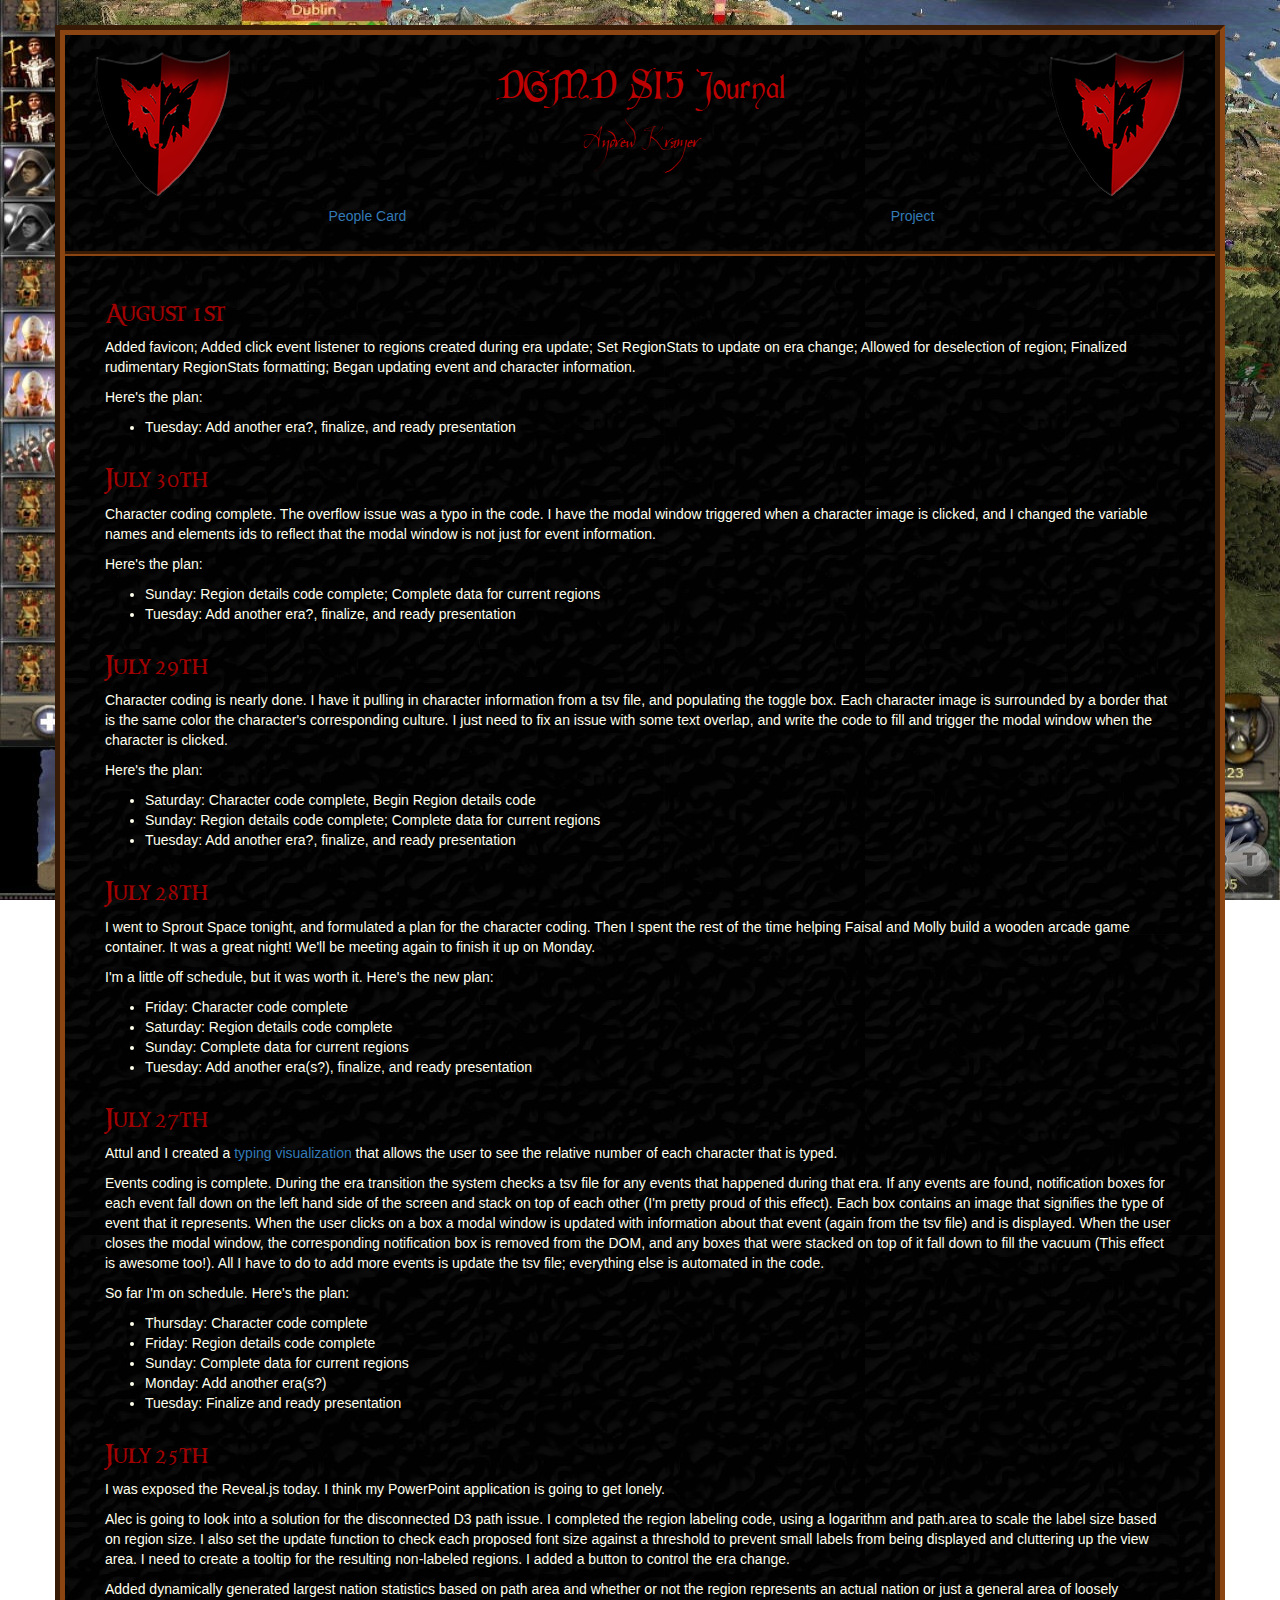
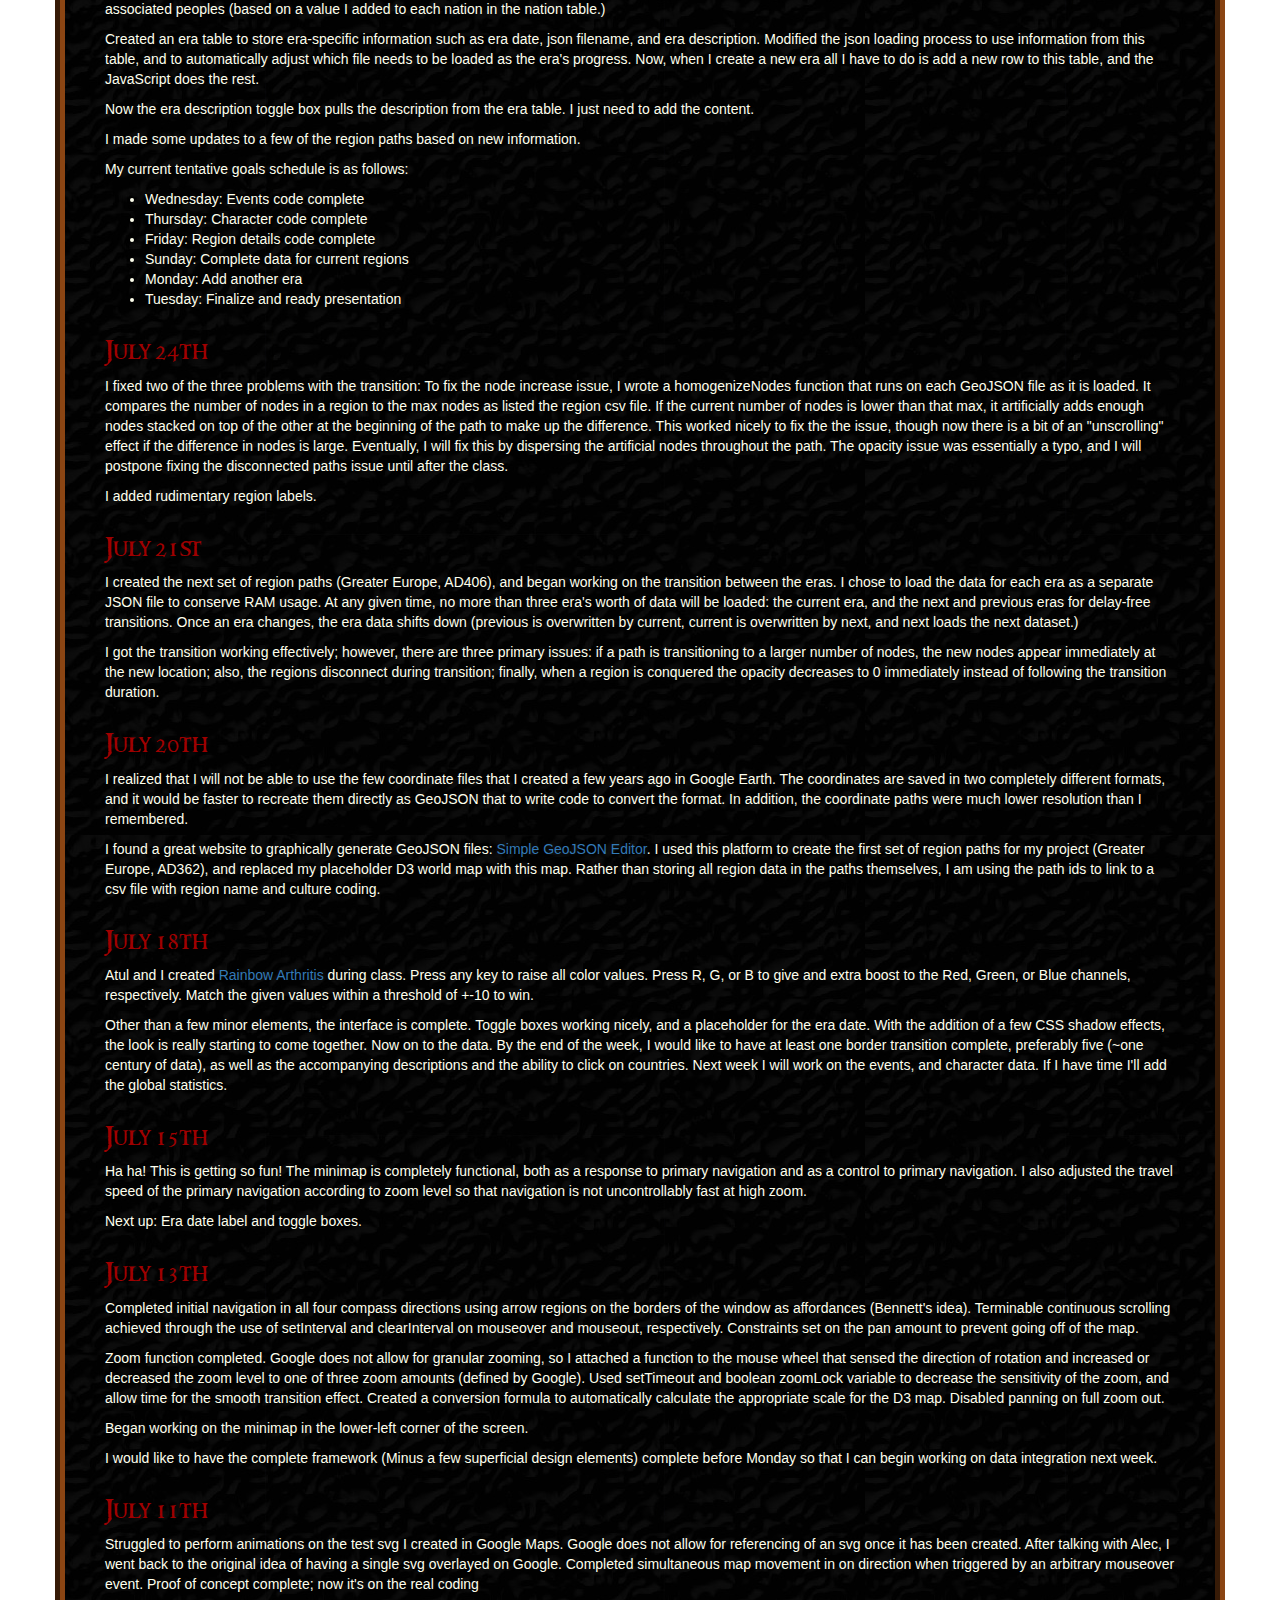
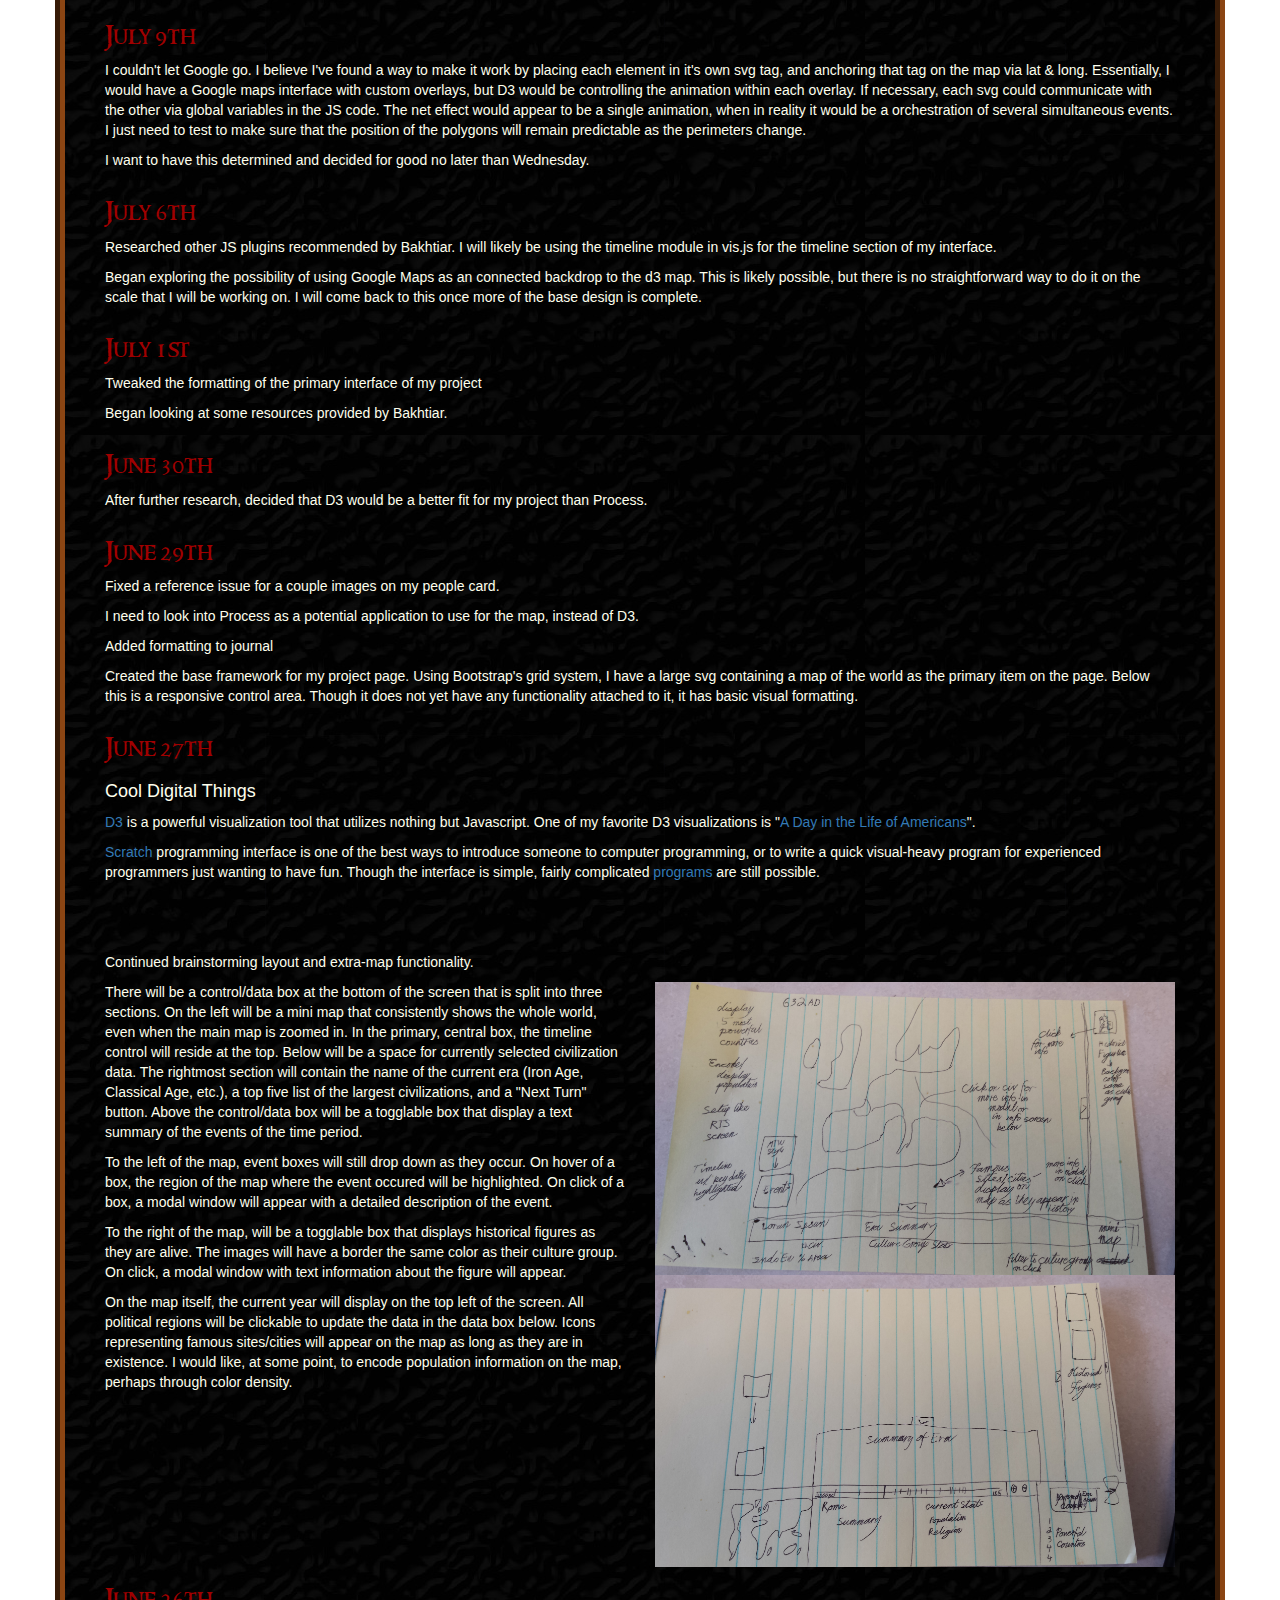
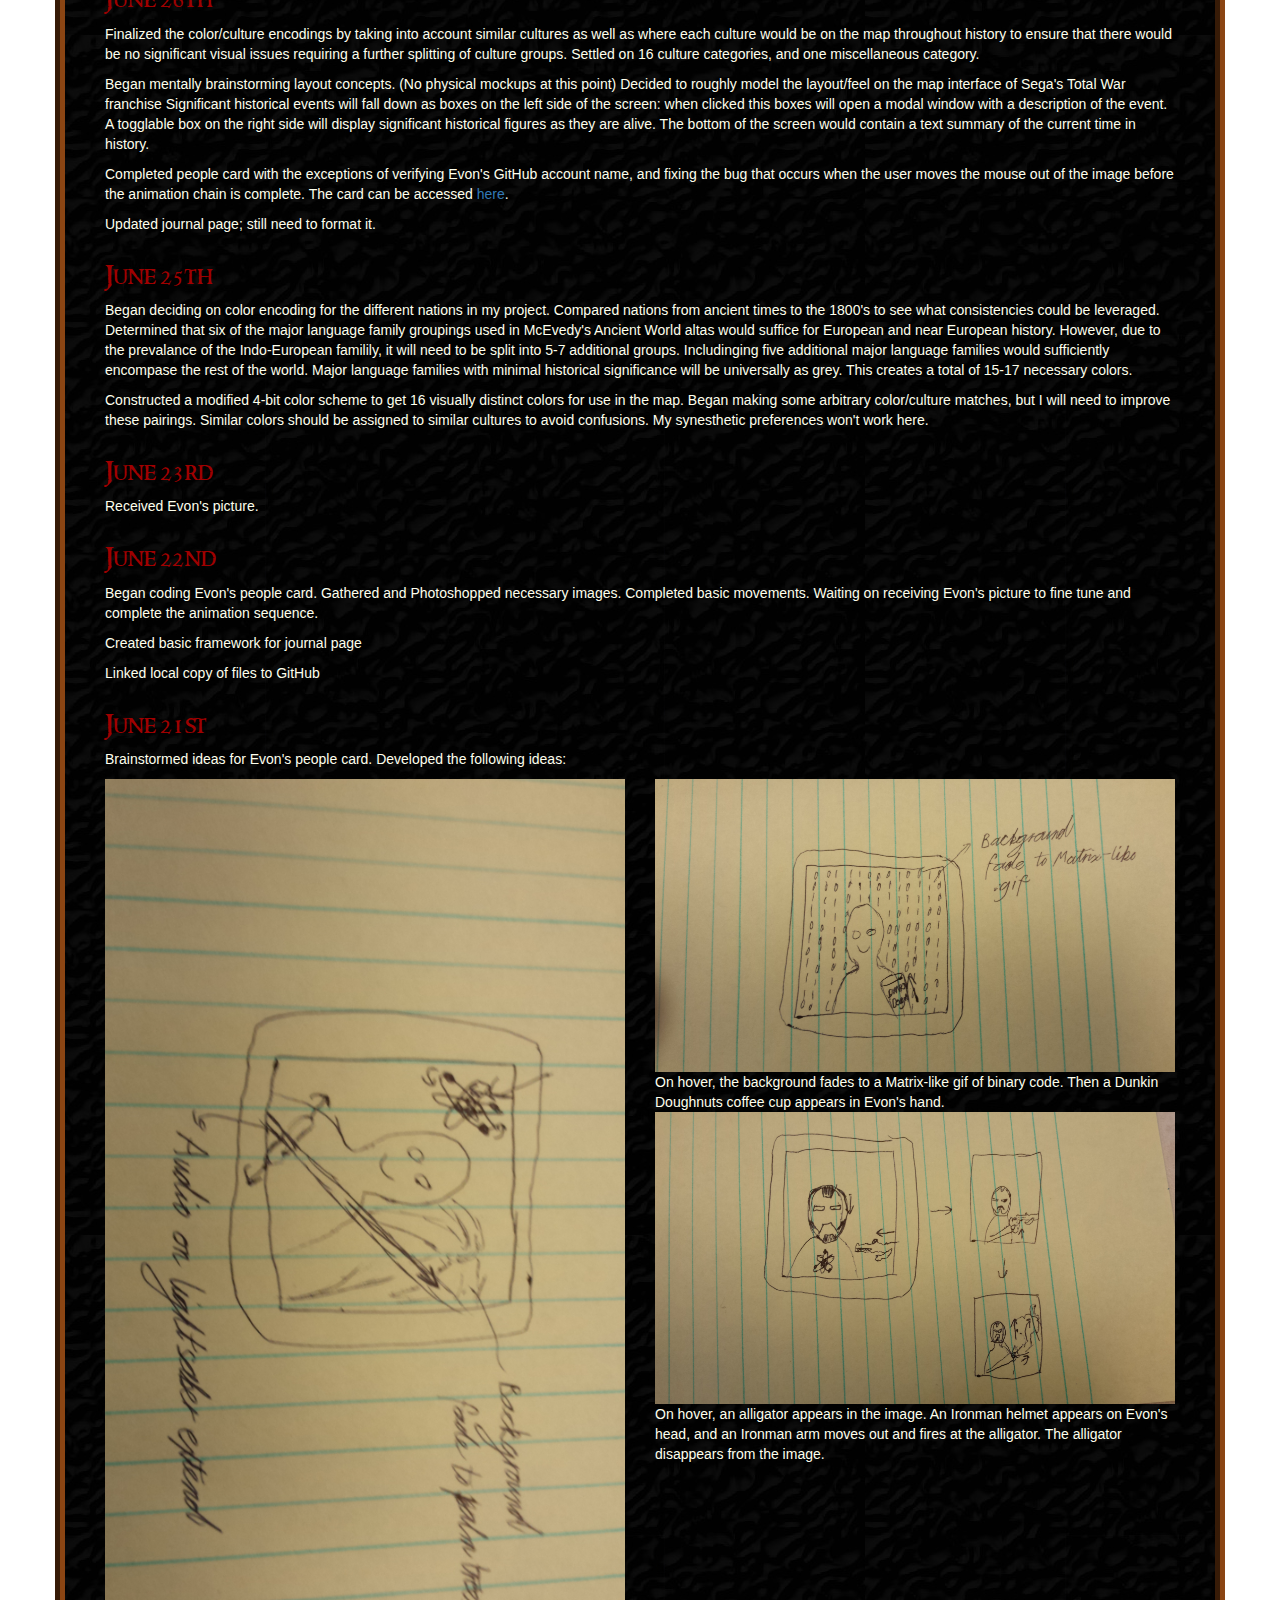
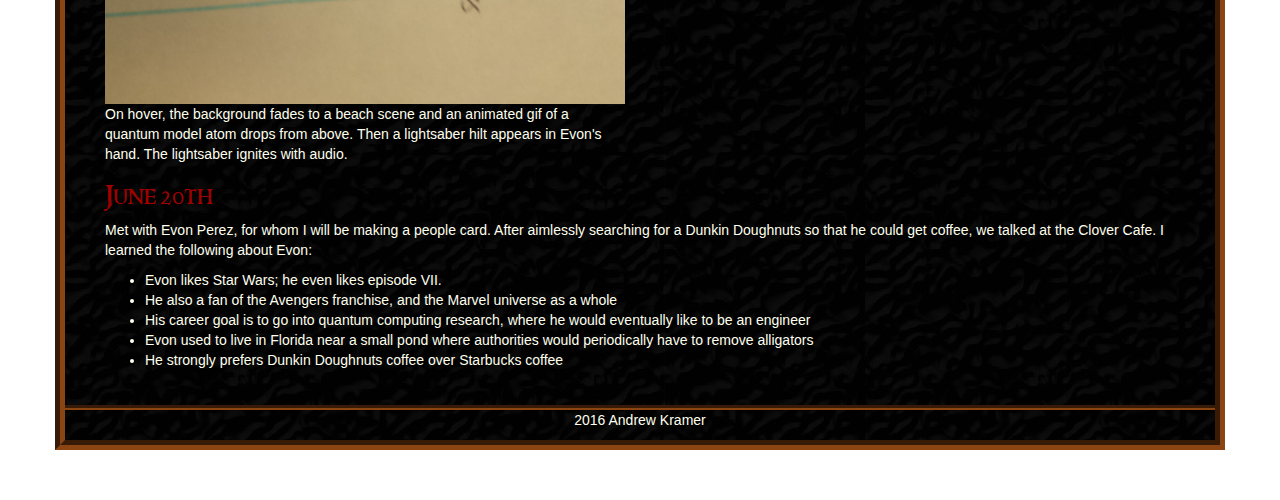
<file: index.html>
<!DOCTYPE html>
<html lang="en">
<head>
    <meta charset="UTF-8">
    <title>DGMD S15 Journal</title>
    <link rel="stylesheet" href="css/bootstrap.min.css">
    <link rel="stylesheet" href="css/style.css">
</head>
<body>
<div class="container">
    <header class="row">
        <div class="col-xs-12">
            <div class="row">
                <div class="col-xs-3">
                    <img src="img/header.png"> <!-- Personal Creation -->
                </div>
                <div id="pageTitle" class="col-xs-6">
                    <h1>DGMD S15 Journal</h1>
                    <h2>Andrew Kramer</h2>
                </div>
                <div class="col-xs-3 headerRight">
                    <img src="img/header.png"> <!-- Personal Creation -->
                </div>
            </div>
            <ul class="nav nav-pills nav-justified">
                <li>
                    <a href="card/index.html">People Card</a>
                </li>
                <li>
                    <a href="geotimeline/index.html">Project</a>
                </li>
            </ul>
        </div>
    </header>
    <main class="row">
        <div class="col-xs-12">
            <div id="160801" class="row">
                <div class="col-xs-12">
                    <h3>August 1st</h3>
                </div>
                <div class="col-xs-12">
                    <p>
                        Added favicon; Added click event listener to regions created during era update; Set RegionStats
                        to update on era change; Allowed for deselection of region; Finalized rudimentary RegionStats
                        formatting; Began updating event and character information.
                    </p>
                    <div>
                        <p>Here's the plan:</p>
                        <ul>
                            <li>Tuesday: Add another era?, finalize, and ready presentation</li>
                        </ul>
                    </div>
                </div>
            </div>
            <div id="160730" class="row">
                <div class="col-xs-12">
                    <h3>July 30th</h3>
                </div>
                <div class="col-xs-12">
                    <p>
                        Character coding complete. The overflow issue was a typo in the code. I have the modal window triggered
                        when a character image is clicked, and I changed the variable names and elements ids to reflect
                        that the modal window is not just for event information.
                    </p>
                    <div>
                        <p>Here's the plan:</p>
                        <ul>
                            <li>Sunday: Region details code complete; Complete data for current regions</li>
                            <li>Tuesday: Add another era?, finalize, and ready presentation</li>
                        </ul>
                    </div>
                </div>
            </div>
            <div id="160729" class="row">
                <div class="col-xs-12">
                    <h3>July 29th</h3>
                </div>
                <div class="col-xs-12">
                    <p>
                        Character coding is nearly done. I have it pulling in character information from a tsv file, and
                        populating the toggle box. Each character image is surrounded by a border that is the same color
                        the character's corresponding culture. I just need to fix an issue with some text overlap, and
                        write the code to fill and trigger the modal window when the character is clicked.
                    </p>
                    <div>
                        <p>Here's the plan:</p>
                        <ul>
                            <li>Saturday: Character code complete, Begin Region details code</li>
                            <li>Sunday: Region details code complete; Complete data for current regions</li>
                            <li>Tuesday: Add another era?, finalize, and ready presentation</li>
                        </ul>
                    </div>
                </div>
            </div>
            <div id="160728" class="row">
                <div class="col-xs-12">
                    <h3>July 28th</h3>
                </div>
                <div class="col-xs-12">
                    <p>
                        I went to Sprout Space tonight, and formulated a plan for the character coding. Then I spent the
                        rest of the time helping Faisal and Molly build a wooden arcade game container. It was a great
                        night! We'll be meeting again to finish it up on Monday.
                    </p>
                    <div>
                        <p>I'm a little off schedule, but it was worth it. Here's the new plan:</p>
                        <ul>
                            <li>Friday: Character code complete</li>
                            <li>Saturday: Region details code complete</li>
                            <li>Sunday: Complete data for current regions</li>
                            <li>Tuesday: Add another era(s?), finalize, and ready presentation</li>
                        </ul>
                    </div>
                </div>
            </div>
            <div id="160727" class="row">
                <div class="col-xs-12">
                    <h3>July 27th</h3>
                </div>
                <div class="col-xs-12">
                    <p>
                        Attul and I created a <a href="circleProject/index.html">typing visualization</a> that allows the
                        user to see the relative number of each character that is typed.
                    </p>
                    <p>
                        Events coding is complete. During the era transition the system checks a tsv file for any events
                        that happened during that era. If any events are found, notification boxes for each event fall down
                        on the left hand side of the screen and stack on top of each other (I'm pretty proud of this effect).
                        Each box contains an image that signifies the type of event that it represents. When the user clicks
                        on a box a modal window is updated with information about that event (again from the tsv file) and
                        is displayed. When the user closes the modal window, the corresponding notification box is removed
                        from the DOM, and any boxes that were stacked on top of it fall down to fill the vacuum (This
                        effect is awesome too!). All I have to do to add more events is update the tsv file; everything
                        else is automated in the code.
                    </p>
                    <div>
                        <p>So far I'm on schedule. Here's the plan:</p>
                        <ul>
                            <li>Thursday: Character code complete</li>
                            <li>Friday: Region details code complete</li>
                            <li>Sunday: Complete data for current regions</li>
                            <li>Monday: Add another era(s?)</li>
                            <li>Tuesday: Finalize and ready presentation</li>
                        </ul>
                    </div>
                </div>
            </div>
            <div id="160725" class="row">
                <div class="col-xs-12">
                    <h3>July 25th</h3>
                </div>
                <div class="col-xs-12">
                    <p>
                        I was exposed the Reveal.js today. I think my PowerPoint application is going to get lonely.
                    </p>
                    <p>
                        Alec is going to look into a solution for the disconnected D3 path issue. I completed the region
                        labeling code, using a logarithm and path.area to scale the label size based on region size. I also
                        set the update function to check each proposed font size against a threshold to prevent small labels
                        from being displayed and cluttering up the view area. I need to create a tooltip for the resulting
                        non-labeled regions. I added a button to control the era change.
                    </p>
                    <p>
                        Added dynamically generated largest nation statistics based on path area and whether or not the
                        region represents an actual nation or just a general area of loosely associated peoples (based on
                        a value I added to each nation in the nation table.)
                    </p>
                    <p>
                        Created an era table to store era-specific information such as era date, json filename, and era
                        description. Modified the json loading process to use information from this table, and to
                        automatically adjust which file needs to be loaded as the era's progress. Now, when I create a
                        new era all I have to do is add a new row to this table, and the JavaScript does the rest.
                    </p>
                    <p>
                        Now the era description toggle box pulls the description from the era table. I just need to add
                        the content.
                    </p>
                    <p>
                        I made some updates to a few of the region paths based on new information.
                    </p>
                    <div>
                        <p>My current tentative goals schedule is as follows:</p>
                        <ul>
                            <li>Wednesday: Events code complete</li>
                            <li>Thursday: Character code complete</li>
                            <li>Friday: Region details code complete</li>
                            <li>Sunday: Complete data for current regions</li>
                            <li>Monday: Add another era</li>
                            <li>Tuesday: Finalize and ready presentation</li>
                        </ul>
                    </div>
                </div>
            </div>
            <div id="160724" class="row">
                <div class="col-xs-12">
                    <h3>July 24th</h3>
                </div>
                <div class="col-xs-12">
                    <p>
                        I fixed two of the three problems with the transition: To fix the node increase issue, I wrote a
                        homogenizeNodes function that runs on each GeoJSON file as it is loaded. It compares the number
                        of nodes in a region to the max nodes as listed the region csv file. If the current number of
                        nodes is lower than that max, it artificially adds enough nodes stacked on top of the other at
                        the beginning of the path to make up the difference. This worked nicely to fix the the issue,
                        though now there is a bit of an "unscrolling" effect if the difference in nodes is large.
                        Eventually, I will fix this by dispersing the artificial nodes throughout the path. The opacity
                        issue was essentially a typo, and I will postpone fixing the disconnected paths issue until after
                        the class.
                    </p>
                    <p>
                        I added rudimentary region labels.
                    </p>
                </div>
            </div>
            <div id="160721" class="row">
                <div class="col-xs-12">
                    <h3>July 21st</h3>
                </div>
                <div class="col-xs-12">
                    <p>
                        I created the next set of region paths (Greater Europe, AD406), and began working on the transition
                        between the eras. I chose to load the data for each era as a separate JSON file to conserve RAM usage.
                        At any given time, no more than three era's worth of data will be loaded: the current era, and the
                        next and previous eras for delay-free transitions. Once an era changes, the era data shifts down
                        (previous is overwritten by current, current is overwritten by next, and next loads the next dataset.)
                    </p>
                    <p>
                        I got the transition working effectively; however, there are three primary issues: if a path is
                        transitioning to a larger number of nodes, the new nodes appear immediately at the new location;
                        also, the regions disconnect during transition; finally, when a region is conquered the opacity
                        decreases to 0 immediately instead of following the transition duration.
                    </p>
                </div>
            </div>
            <div id="160720" class="row">
                <div class="col-xs-12">
                    <h3>July 20th</h3>
                </div>
                <div class="col-xs-12">
                    <p>
                         I realized that I will not be able to use the few coordinate files that I created a few years
                        ago in Google Earth. The coordinates are saved in two completely different formats, and it would
                        be faster to recreate them directly as GeoJSON that to write code to convert the format. In addition,
                        the coordinate paths were much lower resolution than I remembered.
                    </p>
                    <p>
                        I found a great website to graphically generate GeoJSON files:
                        <a href="https://google-developers.appspot.com/maps/documentation/utils/geojson/">Simple GeoJSON Editor</a>.
                        I used this platform to create the first set of region paths for my project (Greater Europe, AD362),
                        and replaced my placeholder D3 world map with this map. Rather than storing all region data in the
                        paths themselves, I am using the path ids to link to a csv file with region name and culture coding.
                    </p>
                </div>
            </div>
            <div id="160718" class="row">
                <div class="col-xs-12">
                    <h3>July 18th</h3>
                </div>
                <div class="col-xs-12">
                    <p>
                        Atul and I created <a href="speedToColor/index.html">Rainbow Arthritis</a> during class. Press
                        any key to raise all color values. Press R, G, or B to give and extra boost to the Red, Green, or
                        Blue channels, respectively. Match the given values within a threshold of +-10 to win.
                    </p>
                    <p>
                        Other than a few minor elements, the interface is complete. Toggle boxes working nicely, and a
                        placeholder for the era date. With the addition of a few CSS shadow effects, the look is really
                        starting to come together. Now on to the data. By the end of the week, I would like to have at
                        least one border transition complete, preferably five (~one century of data), as well as the
                        accompanying descriptions and the ability to click on countries. Next week I will work on the
                        events, and character data. If I have time I'll add the global statistics.
                    </p>
                </div>
            </div>
            <div id="160715" class="row">
                <div class="col-xs-12">
                    <h3>July 15th</h3>
                </div>
                <div class="col-xs-12">
                    <p>
                        Ha ha! This is getting so fun! The minimap is completely functional, both as a response to primary
                        navigation and as a control to primary navigation. I also adjusted the travel speed of the primary
                        navigation according to zoom level so that navigation is not uncontrollably fast at high zoom.
                    </p>
                    <p>
                        Next up: Era date label and toggle boxes.
                    </p>
                </div>
            </div>
            <div id="160713" class="row">
                <div class="col-xs-12">
                    <h3>July 13th</h3>
                </div>
                <div class="col-xs-12">
                    <p>
                        Completed initial navigation in all four compass directions using arrow regions on the borders of
                        the window as affordances (Bennett's idea). Terminable continuous scrolling achieved through the
                        use of setInterval and clearInterval on mouseover and mouseout, respectively. Constraints set on
                        the pan amount to prevent going off of the map.
                    </p>
                    <p>
                        Zoom function completed. Google does not allow for granular zooming, so I attached a function to
                        the mouse wheel that sensed the direction of rotation and increased or decreased the zoom level
                        to one of three zoom amounts (defined by Google). Used setTimeout and boolean zoomLock variable
                        to decrease the sensitivity of the zoom, and allow time for the smooth transition effect. Created
                        a conversion formula to automatically calculate the appropriate scale for the D3 map. Disabled
                        panning on full zoom out.
                    </p>
                    <p>
                        Began working on the minimap in the lower-left corner of the screen.
                    </p>
                    <p>
                        I would like to have the complete framework (Minus a few superficial design elements) complete
                        before Monday so that I can begin working on data integration next week.
                    </p>
                </div>
            </div>
            <div id="160711" class="row">
                <div class="col-xs-12">
                    <h3>July 11th</h3>
                </div>
                <div class="col-xs-12">
                    <p>
                        Struggled to perform animations on the test svg I created in Google Maps. Google does not allow
                        for referencing of an svg once it has been created. After talking with Alec, I went back to the
                        original idea of having a single svg overlayed on Google. Completed simultaneous map movement in
                        on direction when triggered by an arbitrary mouseover event. Proof of concept complete; now it's
                        on the real coding
                    </p>
                </div>
            </div>
            <div id="160709" class="row">
                <div class="col-xs-12">
                    <h3>July 9th</h3>
                </div>
                <div class="col-xs-12">
                    <p>
                        I couldn't let Google go. I believe I've found a way to make it work by placing each element in
                        it's own svg tag, and anchoring that tag on the map via lat & long. Essentially, I would have a
                        Google maps interface with custom overlays, but D3 would be controlling the animation within each
                        overlay. If necessary, each svg could communicate with the other via global variables in the JS code.
                        The net effect would appear to be a single animation, when in reality it would be a orchestration
                        of several simultaneous events. I just need to test to make sure that the position of the polygons
                        will remain predictable as the perimeters change.
                    </p>
                    <p>
                        I want to have this determined and decided for good no later than Wednesday.
                    </p>
                </div>
            </div>
            <div id="160706" class="row">
                <div class="col-xs-12">
                    <h3>July 6th</h3>
                </div>
                <div class="col-xs-12">
                    <p>
                        Researched other JS plugins recommended by Bakhtiar. I will likely be using the timeline module
                        in vis.js for the timeline section of my interface.
                    </p>
                    <p>
                        Began exploring the possibility of using Google Maps as an connected backdrop to the d3 map. This
                        is likely possible, but there is no straightforward way to do it on the scale that I will be working
                        on. I will come back to this once more of the base design is complete.
                    </p>
                </div>
            </div>
            <div id="160701" class="row">
                <div class="col-xs-12">
                    <h3>July 1st</h3>
                </div>
                <div class="col-xs-12">
                    <p>
                        Tweaked the formatting of the primary interface of my project
                    </p>
                    <p>
                        Began looking at some resources provided by Bakhtiar.
                    </p>
                </div>
            </div>
            <div id="160630" class="row">
                <div class="col-xs-12">
                    <h3>June 30th</h3>
                </div>
                <div class="col-xs-12">
                    <p>
                        After further research, decided that D3 would be a better fit for my project than Process.
                    </p>
                </div>
            </div>
            <div id="160629" class="row">
                <div class="col-xs-12">
                    <h3>June 29th</h3>
                </div>
                <div class="col-xs-12">
                    <p>
                        Fixed a reference issue for a couple images on my people card.
                    </p>
                    <p>
                        I need to look into Process as a potential application to use for the map, instead of D3.
                    </p>
                    <p>
                        Added formatting to journal
                    </p>
                    <p>
                        Created the base framework for my project page. Using Bootstrap's grid system, I have a large svg
                        containing a map of the world as the primary item on the page. Below this is a responsive control
                        area. Though it does not yet have any functionality attached to it, it has basic visual formatting.
                    </p>
                </div>
            </div>
            <div id="160627" class="row">
                <div class="col-xs-12">
                    <h3>June 27th</h3>
                </div>
                <div class="col-xs-12">
                    <h4>Cool Digital Things</h4>
                    <p>
                        <a href="https://github.com/d3/d3/wiki/Gallery">D3</a> is a powerful visualization tool that
                        utilizes nothing but Javascript. One of my favorite D3 visualizations is
                        "<a href="http://flowingdata.com/2015/12/15/a-day-in-the-life-of-americans/">A Day in the Life of Americans</a>".
                    </p>
                    <p>
                        <a href="https://scratch.mit.edu/">Scratch</a> programming interface is one of the best ways to introduce someone to computer programming,
                        or to write a quick visual-heavy program for experienced programmers just wanting to have fun. Though
                        the interface is simple, fairly complicated <a href="https://scratch.mit.edu/projects/12352244/">programs</a> are still possible.
                    </p>
                    <br><br><br>
                    <p>
                        Continued brainstorming layout and extra-map functionality.
                    </p>
                    <div class="row">
                        <div class="col-md-6">
                            <p>
                                There will be a control/data box at the bottom of the screen that is split into three sections.
                                On the left will be a mini map that consistently shows the whole world, even when the main map is
                                zoomed in. In the primary, central box, the timeline control will reside at the top. Below will be
                                a space for currently selected civilization data. The rightmost section will contain the name of
                                the current era (Iron Age, Classical Age, etc.), a top five list of the largest civilizations, and
                                a "Next Turn" button. Above the control/data box will be a togglable box that display a text summary
                                of the events of the time period.
                            </p>
                            <p>
                                To the left of the map, event boxes will still drop down as they occur. On hover of
                                a box, the region of the map where the event occured will be highlighted. On click of a box, a modal
                                window will appear with a detailed description of the event.
                            </p>
                            <p>
                                To the right of the map, will be a togglable box that displays historical figures as they are alive.
                                The images will have a border the same color as their culture group. On click, a modal window with
                                text information about the figure will appear.
                            </p>
                            <p>
                                On the map itself, the current year will display on the top left of the screen. All political regions
                                will be clickable to update the data in the data box below. Icons representing famous sites/cities
                                will appear on the map as long as they are in existence. I would like, at some point, to encode
                                population information on the map, perhaps through color density.
                            </p>
                        </div>
                        <div class="col-md-6">
                            <img src="img/interfaceMockup1.jpg" class="fillArea">
                            <img src="img/interfaceMockup2.jpg" class="fillArea">
                        </div>
                    </div>

                </div>
            </div>
            <div id="160626" class="row">
                <div class="col-xs-12">
                    <h3>June 26th</h3>
                </div>
                <div class="col-xs-12">
                    <p>
                        Finalized the color/culture encodings by taking into account similar cultures as well as where each
                        culture would be on the map throughout history to ensure that there would be no significant visual
                        issues requiring a further splitting of culture groups. Settled on 16 culture categories, and one
                        miscellaneous category.
                    </p>
                    <p>
                        Began mentally brainstorming layout concepts. (No physical mockups at this point) Decided to roughly
                        model the layout/feel on the map interface of Sega's Total War franchise Significant historical events
                        will fall down as boxes on the left side of the screen: when clicked this boxes will open a modal
                        window with a description of the event. A togglable box on the right side will display significant
                        historical figures as they are alive. The bottom of the screen would contain a text summary of the
                        current time in history.
                    </p>
                    <p>
                        Completed people card with the exceptions of verifying Evon's GitHub account name, and fixing the
                        bug that occurs when the user moves the mouse out of the image before the animation chain is complete.
                        The card can be accessed <a href="card/index.html">here</a>.
                    </p>
                    <p>
                        Updated journal page; still need to format it.
                    </p>
                </div>
            </div>
            <div id="160625" class="row">
                <div class="col-xs-12">
                    <h3>June 25th</h3>
                </div>
                <div class="col-xs-12">
                    <p>
                        Began deciding on color encoding for the different nations in my project. Compared nations from
                        ancient times to the 1800's to see what consistencies could be leveraged. Determined that six of the
                        major language family groupings used in McEvedy's Ancient World altas would suffice for European
                        and near European history. However, due to the prevalance of the Indo-European familily, it will
                        need to be split into 5-7 additional groups. Includinging five additional major language families
                        would sufficiently encompase the rest of the world. Major language families with minimal historical
                        significance will be universally as grey. This creates a total of 15-17 necessary colors.
                    </p>
                    <p>
                        Constructed a modified 4-bit color scheme to get 16 visually distinct colors for use in the map.
                        Began making some arbitrary color/culture matches, but I will need to improve these pairings.
                        Similar colors should be assigned to similar cultures to avoid confusions. My synesthetic preferences
                        won't work here.
                    </p>
                </div>
            </div>
            <div id="160623" class="row">
                <div class="col-xs-12">
                    <h3>June 23rd</h3>
                </div>
                <div class="col-xs-12">
                    <p>
                        Received Evon's picture.
                    </p>
                </div>
            </div>
            <div id="160622" class="row">
                <div class="col-xs-12">
                    <h3>June 22nd</h3>
                </div>
                <div class="col-xs-12">
                    <p>
                        Began coding Evon's people card. Gathered and Photoshopped necessary images. Completed basic movements.
                        Waiting on receiving Evon's picture to fine tune and complete the animation sequence.
                    </p>
                    <p>
                        Created basic framework for journal page
                    </p>
                    <p>
                        Linked local copy of files to GitHub
                    </p>
                </div>
            </div>
            <div id="160621" class="row">
                <div class="col-xs-12">
                    <h3>June 21st</h3>
                </div>
                <div class="col-xs-12">
                    <p>
                        Brainstormed ideas for Evon's people card. Developed the following ideas:
                    </p>

                    <div class="row">
                        <div class="col-xs-6">
                            <img src="img/cardIdea1.jpg" class="fillArea">
                            <caption>
                                On hover, the background fades to a beach scene and an animated gif of a quantum model
                                atom drops from above. Then a lightsaber hilt appears in Evon's hand. The lightsaber ignites with audio.
                            </caption>
                        </div>
                        <div class="col-xs-6">
                            <img src="img/cardIdea2.jpg" class="fillArea">
                            <caption>
                                On hover, the background fades to a Matrix-like gif of binary code.
                                Then a Dunkin Doughnuts coffee cup appears in Evon's hand.
                            </caption>
                        </div>
                        <div class="col-xs-6">
                            <img src="img/cardIdea3.jpg" class="fillArea">
                            <caption>
                                On hover, an alligator appears in the image. An Ironman helmet appears on Evon's head, and
                                an Ironman arm moves out and fires at the alligator. The alligator disappears from the image.
                            </caption>
                        </div>
                    </div>

                </div>
            </div>
            <div id="160620" class="row">
                <div class="col-xs-12">
                    <h3>June 20th</h3>
                </div>
                <div class="col-xs-12">
                    <p>
                        Met with Evon Perez, for whom I will be making a people card. After aimlessly searching for a
                        Dunkin Doughnuts so that he could get coffee, we talked at the Clover Cafe. I learned the following
                        about Evon:
                    </p>
                    <ul>
                        <li>Evon likes Star Wars; he even likes episode VII.</li>
                        <li>He also a fan of the Avengers franchise, and the Marvel universe as a whole</li>
                        <li>His career goal is to go into quantum computing research, where he would eventually like to be an engineer</li>
                        <li>Evon used to live in Florida near a small pond where authorities would periodically have to remove alligators</li>
                        <li>He strongly prefers Dunkin Doughnuts coffee over Starbucks coffee</li>
                    </ul>
                </div>
            </div>

        </div>
    </main>
    <footer class="row">
        <div class="col-xs-12">
            <p>2016 Andrew Kramer</p>
        </div>
    </footer>
</div>

<script src="js/jquery.min.js"></script>
<script src="js/bootstrap.min.js"></script>
<script src="js/d3.min.js"></script>
<script src="js/main.js"></script>
</body>
</html>
</file>
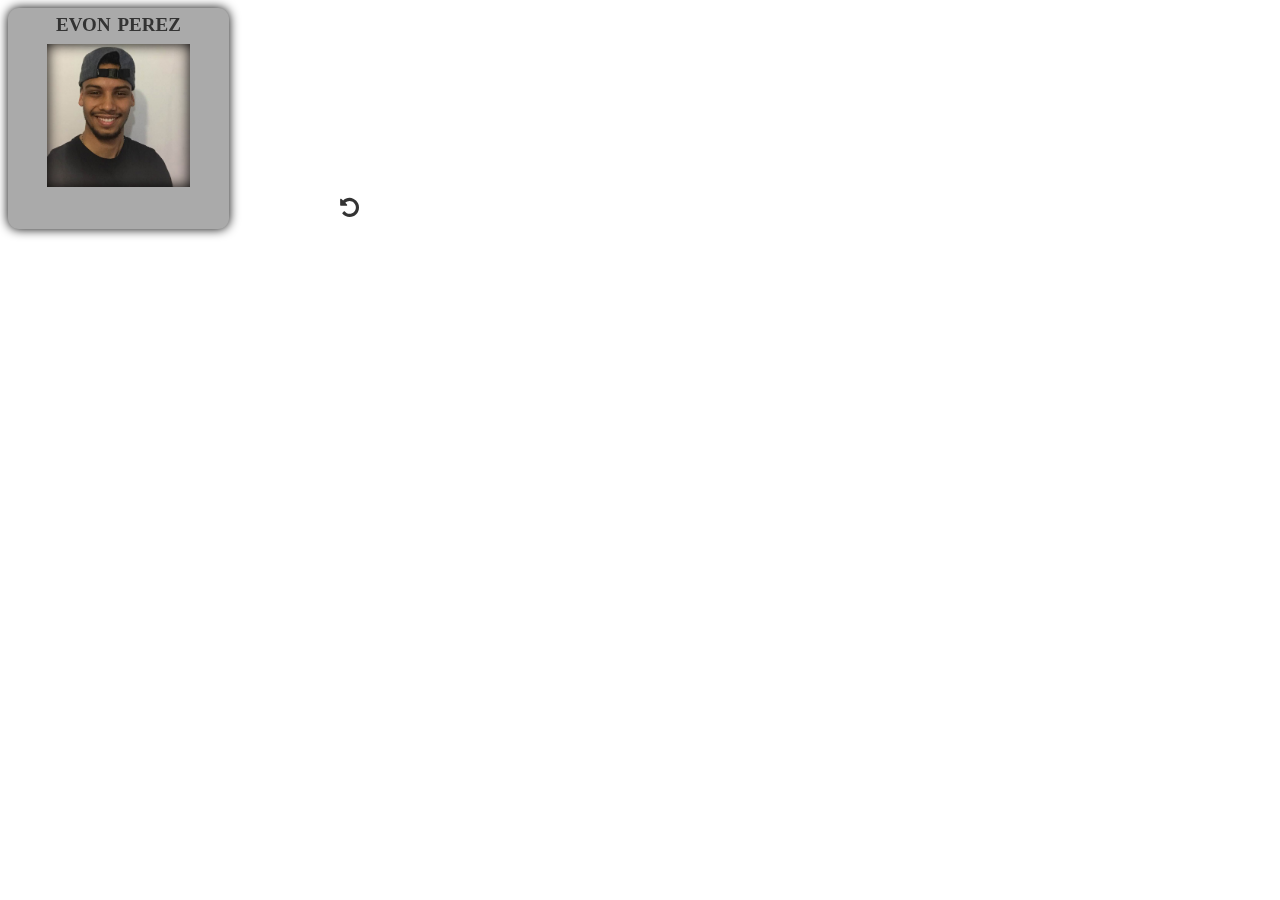
<file: card/index.html>
<!DOCTYPE html>
<html >
  <head>
    <meta charset="UTF-8">
    <title>[DGMD S-15] people page card</title>
    
    
    
    
        <link rel="stylesheet" href="css/style.css">

    
    
    
  </head>



    <!-- TEXT THAT IS GREYED OUT INDICATED A COMMENT IN THE CODE. PLEASE READ THE COMMENTS AS, IN THIS TEMPLATE, THEY ARE NOTES TO YOU ABOUT HOW TO ALTER THIS /PEOPLE CARD IN A WAY THAT WILL REMAIN COMPATIBLE WITH THE COURSE WEBSITE! -->

  
<head>
  <link rel="stylesheet" type="text/css" href="https://cdnjs.cloudflare.com/ajax/libs/font-awesome/4.3.0/css/font-awesome.css">
</head>

<!-- Replace Kanye's name *and* the id this this card (currently id='kanyewest') with your own, and include your partner's information and links in the HTML below.  You can change the icons by using Font Awesome icons here: http://fortawesome.github.io/Font-Awesome/ -->
<body id="people">
  <div id='evonPerez' class='person flip-container'>
    <div class='flipper'>
      <div class='front card'>
        <h2>Evon Perez</h2>
        <div id="evonPerezHeadshot" class='headshot'></div>
        <i class="fa fa-undo flip"></i>
      </div>
      <div class='back card'>
        <ul>
          <li><i class="fa fa-github"></i><a href='https://github.com/3vonPerez'>evonperez</a>
          </li>
          <li><i class="fa fa-envelope"></i><a href='mailto:	perez.evon@gmail.com'>	perez.evon@gmail.com</a>
          </li>
        </ul>
        <i class="fa fa-undo flip"></i>
      </div>
    </div>
  </div>



    <script src="js/jquery.min.js"></script>
    <script src="js/index.js"></script>

    
    
    
  </body>
</html>
</file>
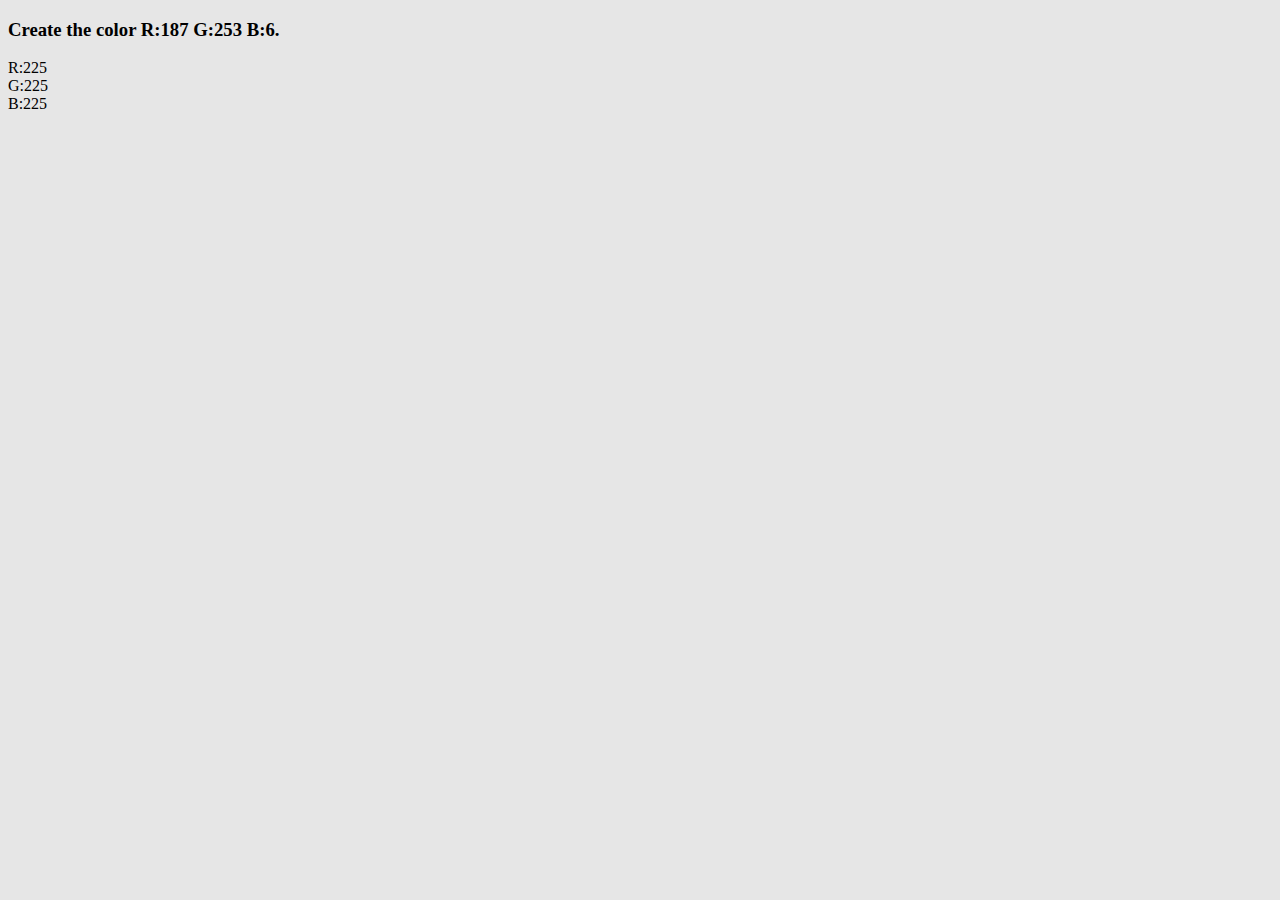
<file: speedToColor/index.html>
<!DOCTYPE html>
<html>
<head>
    <title>Input > Background Color</title>
    <style>
        body {
            transition:1s;
            background-color:pink;
        }
    </style>
</head>
<body>
    <div id="message"></div>
    <div id="r"></div>
    <div id="g"></div>
    <div id="b"></div>
<script>
    // This global variable will make the current value of "input" accessible ANYWHERE in your program.
    var inputR = 255;
    var inputG = 255;
    var inputB = 255;

    var targetR;
    var targetG;
    var targetB;

    var keyLock = false;

    function generateInput() {
        // Write your code here! This function can do anything you want, but should ultimately return the value you want to affect the page's background color. Right now, it is just returning a random number between 0 and 1.
        if(inputR > 0){
            inputR = inputR - 5;
        }
        if(inputG > 0){
            inputG = inputG - 5;
        }
        if(inputB > 0){
            inputB = inputB - 5;
        }

        updateOutput();
        //console.log(input);
        //return input;
    }
    // This is the function that will actually change the background color.
    function changeBackgroundColor() {
        // First it uses the current input value to choose a (grayscale) background color for the page using the CSS rgb() color setting, which expects a number between 0 and 255 for each of a red, green, and blu values.
        document.body.style.backgroundColor = "rgb(" + Math.floor(inputR) + "," + Math.floor(inputG) + "," + Math.floor(inputB) + ")";

        checkGoal();

        // Then, it generates a new input number by running our generateInput function.
        generateInput();
    }
    generateGoal();
    // Finally, the background is changed every 1 seconds (or 1000 milliseconds).
    var timer = setInterval(changeBackgroundColor, 100);

    window.addEventListener("keypress", function(e){
        if(!keyLock){
            if(inputR < 255){
                inputR = inputR + 7;
            }
            if(inputG < 255) {
                inputG = inputG + 7;
            }
            if(inputB < 255) {
                inputB = inputB + 7;
            }

            var keyCode = e.keyCode;
            if(keyCode == 114 && inputR < 255){
                inputR = inputR + 7;
            }
            if(keyCode == 103 && inputG < 255){
                inputG = inputG + 7;
            }
            if(keyCode == 98 && inputB < 255){
                inputB = inputB + 7;
            }
            keyLock = true;
            updateOutput();
        }

    });
    window.addEventListener("keyup", function(){
        keyLock = false;
    });



    function updateOutput(){
        document.getElementById("r").innerHTML = "R:" + Math.floor(inputR);
        document.getElementById("g").innerHTML = "G:" + Math.floor(inputG);
        document.getElementById("b").innerHTML = "B:" + Math.floor(inputB);
    }
    function generateGoal(){
        targetR = Math.floor(Math.random()*255);
        targetG = Math.floor(Math.random()*255);
        targetB = Math.floor(Math.random()*255);

        document.getElementById("message").innerHTML = "<h3>Create the color R:" + targetR + " G:" + targetG + " B:" + targetB + ".</h3>";
    }

    function checkGoal(){
        if(targetR >= inputR-10 && targetR <= inputR+10 && targetG >= inputG-10 && targetG <= inputG+10 && targetB >= inputB-10 && targetB <= inputB+10){
            document.getElementById("message").innerHTML = "<h1>Success!</h1>";
            clearInterval(timer);
        }
    }
</script>

</body>
</html>
</file>
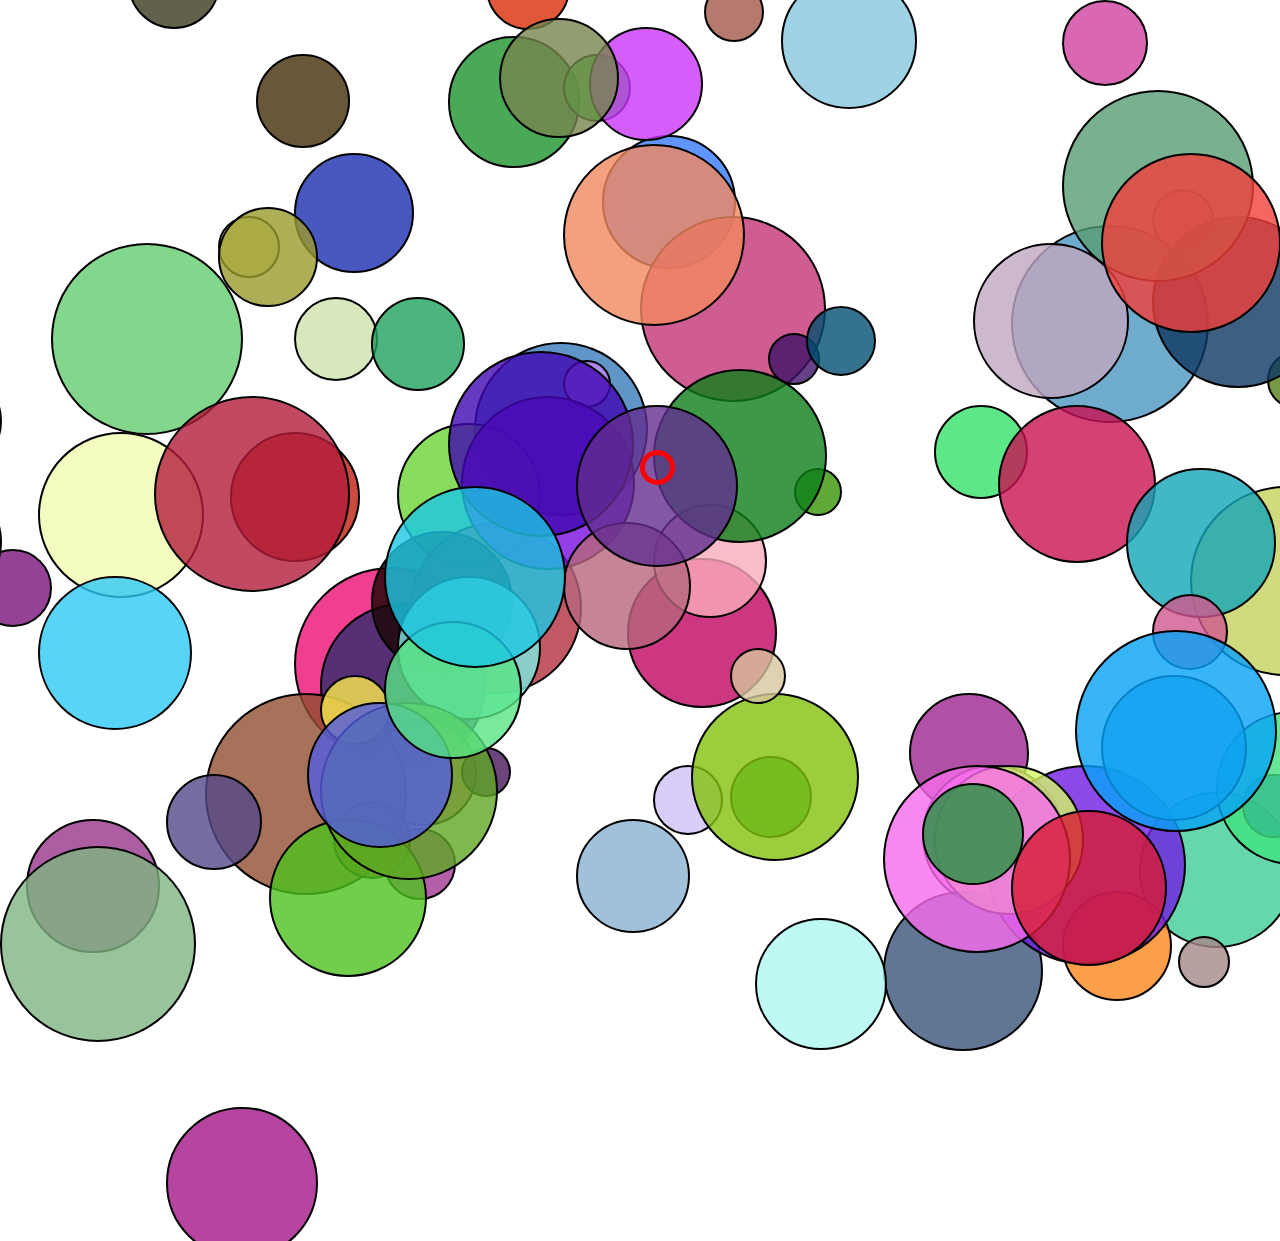
<file: arduino/bubbleBlaster.html>
<!DOCTYPE html>
<html>
<head>
    <title>Input > Velocity</title>
</head>
<body>

<div id="crosshair" style="width: 25px; height: 25px; border: 5px solid red; border-radius: 50%; position: absolute; top: 50%; left: 50%; z-index: 5;">

</div>
<script src='generateInput.js'>
    // This is the only new line we added to our sketch; it simply redefines `generateInput`, we have to comment out our `generateInput` though…
</script>
<script>
    // This global variable will make the current value of "input" accessible ANYWHERE in your program.
    var input;
    var arduinoInput;
    function generateMovementInput() {
        // Write your code here! This function can do anything you want, but should ultimately return the value you want to affect the page's background color. Right now, it is just returning a random number between 0 and 1.
        input = Math.random();
        return input;
    }
    // This function, when run, will generate a random number between the two numbers passed to it as arguments.
    function generateRandomNumberBetween(max, min) {
        return Math.floor(Math.random() * (max - min + 1)) + min;
    }
    // Define a new function which, when run, will create a circle of a given radius
    var Circle = function(radius) {

        // store the radius we're given
        this.radius = radius;
        // create the div that we're going to use to display the circle
        this.div = document.createElement('div');
        // set its width
        this.div.style.width = 2 * radius + 'px';
        // and height to twice our radius
        this.div.style.height = 2 * radius + 'px';
        // set its border-radius to 50% to make a circle
        this.div.style.borderRadius = '50%';
        // position it absolutely
        this.div.style.position = 'absolute';
        // so that we can choose a random % left
        this.div.style.left = Math.floor(Math.random() * 100) + "%";
        // and then a top to place it
        this.div.style.top = Math.floor(Math.random() * 100) + "%";
        // choose a random number 0 -> 255 for red, green, and blue values
        var red = Math.floor(Math.random() * 255);
        var green = Math.floor(Math.random() * 255);
        var blue = Math.floor(Math.random() * 255);
        // and set the background color to that random RGB triplet
        this.div.style.backgroundColor = 'rgba(' + [red, green, blue].join(',') + ',.8)';
        // set a transition so they will appear to move smoothly
        this.div.style.transition = '1s';
        // and then draw a border, just for style
        this.div.style.border = 'solid 2px black';
        // finally, stick the div we've created in our page;
        document.body.appendChild(this.div);
    };
    // Now, in order to actually make some circles:
    // First, make an empty array to hold all my Circles
    var myCircles = [];
    // Now, make 100 of them
    for (var i = 0; i < 100; i++) {
        // with random radii from 20 -> 100, sticking them into the myCircles array to keep track of them.
        myCircles.push(new Circle(generateRandomNumberBetween(20, 100)));
    }
    // This function will redraw the circles based on our input variable
    function redrawCircles() {

        myCircles.forEach(function(circle) {
            var lastLeft = Number(circle.div.style.left.replace('%',''));
            var lastTop = Number(circle.div.style.top.replace('%',''));
            circle.div.style.left = lastLeft + generateRandomNumberBetween(-2, 2) + '%';
            circle.div.style.top = lastTop + generateRandomNumberBetween(-2, 2) + '%';
        });
        input = generateMovementInput();

    }
    setInterval(redrawCircles, input*1000);
    setInterval(checkButton, 100);

    var fireNumber = 0;
    function checkButton(){
        generateInput();
        //console.log(arduinoInput);

        if(arduinoInput > 400 && arduinoInput < 900){
            //console.log("Fire! " + fireNumber);
            fire();
            fireNumber++;
        }
    }


    var centerX = document.getElementById("crosshair").style.left.slice(0, -2) + 12;
    var centerY = document.getElementById("crosshair").style.top.slice(0, -2)  + 12;

    function fire(){
        myCircles.forEach(function(circle) {
            var x = circle.div.style.left.slice(0, -2) + circle.div.style.width.slice(0, -2) / 2;
            var y = circle.div.style.top.slice(0, -2) + circle.div.style.width.slice(0, -2) / 2;

            if(x > centerX - 50 && x < (centerX) && y > centerY - 50 && y < (centerY)){
                console.log("Circle X: " + x);
                console.log("Center X: " + centerX);
                console.log("Circle Y: " + y);
                console.log("Center Y: " + centerY);
                console.log("Pop!");
            }
        });
    }
</script>
</body>

</html>
</file>
<file: css/style.css>
@font-face {
    font-family: Cardinal;
    src: url(../fonts/Cardinal.ttf);
}
@font-face {
    font-family: Imladris;
    src: url(../fonts/elvencommonspeak.ttf);
}
@font-face {
    font-family: Ringbearer;
    src: url(../fonts/RINGM__.TTF);
}



body {
    background-image: url("../img/back.jpg"); /* http://static1.gamespot.com/uploads/scale_super/gamespot/images/2006/317/reviews/764696-931592_20061114_001.jpg */
    background-size: 100% 100%;
    background-repeat: no-repeat;
    background-attachment: fixed;
}
.container {
    margin-top: 25px;
    margin-bottom: 50px;
    border: 10px groove saddlebrown;
    background-image: url("../img/container.jpg"); /* Personal Creation */
    color: #feffed;
}


header {
    padding: 15px;
    border-bottom: 5px groove saddlebrown;
}
#pageTitle {
    text-align: center;
    vertical-align: middle;
    color: #bd0000;
}
h1 {
    font-family: Cardinal;
}
h2 {
    font-family: Imladris;
}
.headerRight {
    text-align: right;
}


main {
    padding: 25px;
}
h3 {
    font-family: Ringbearer;
    color: #9f0000;
}


footer {
    border-top: 5px groove saddlebrown;
    text-align: center;
}




.fillArea {
    height: 100%;
    width: 100%;
}
</file>
<file: card/css/style.css>
/* TEXT THAT IS GREYED OUT INDICATED A COMMENT IN THE CODE. PLEASE READ THE COMMENTS AS, IN THIS TEMPLATE, THEY ARE NOTES TO YOU ABOUT HOW TO ALTER THIS /PEOPLE CARD IN A WAY THAT WILL REMAIN COMPATIBLE WITH THE COURSE WEBSITE! */

/* Be sure to replace the '#kanyewest' selector with one referring to your partner's name/ID (e.g. '#yourpartner') and add CSS effects for your card here */

#evonPerez .headshot {
  background-image: url('../img/evon.jpg');
}
.baseImages {
    opacity: 0;
}


/*********************************
***Don't change below this line*** **********************************/
html {
    font-size: 1.375em;
}
@font-face {
    font-family: 'Latin Modern Roman';
    src: url('https://s3.amazonaws.com/dgmde15githubio/lmroman10-regular-webfont.eot');
    src: url('https://s3.amazonaws.com/dgmde15githubio/lmroman10-regular-webfont.eot?#iefix') format('embedded-opentype'), url('https://s3.amazonaws.com/dgmde15githubio/lmroman10-regular-webfont.woff') format('woff'), url('https://s3.amazonaws.com/dgmde15githubio/lmroman10-regular-webfont.ttf') format('truetype'), url('https://s3.amazonaws.com/dgmde15githubio/lmroman10-regular-webfont.svg#latin_modern_roman10_regular') format('svg');
    font-weight: normal;
    font-style: normal;
}

body {
    font-family: 'Latin Modern Roman', Georgia, 'Times New Roman', Times, serif;
    color: #333;
}

.person {
    width: calc((70ex - 2*1em)/3);
    height: calc((70ex - 2*1em)/3);
    margin-right: 1em;
    margin-bottom: 1em;
    float: left;
}
.person:first-child, .person:nth-child(3n+1) {
    margin-left: 0;
}
.person:nth-child(3n) {
    margin-right: 0;
}
#people h2 {
    text-align: center;
    text-transform: lowercase;
    font-family: 'Latin Modern Roman', Georgia, 'Times New Roman', Times, serif;
    font-variant: small-caps;
    line-height: 1em;
    font-size: 1.25em;
    margin-bottom: 0.25em;
    width: 100%;
    margin: 0;
    padding: 0;
}
.front, .back {
    backface-visibility: hidden;
    position: absolute;
    top: 0;
    left: 0;
    height: 100%;
    width: 100%;
    margin-left: auto;
    margin-right: auto;
    box-shadow: 0 0 0.5em #000;
    border-radius: 0.5em;
}
.card i.flip {
    position: absolute;
    top: 85%;
}
/**********************/
/* front of the cards */

.front.card {
    background-color: #aaa;
    z-index: 2;
    transform: rotateY(0deg);
}
.person .headshot {
    box-shadow: inset 0 0 0.625em #000;
    width: 6.5em;
    height: 6.5em;
    background-size: cover;
    margin-left: auto;
    margin-right: auto;
    position: relative;
    top: 3.75%;
}
/*********************/
/* back of the cards */

.back.card {
    background-color: #ccc;
    transform: rotateY(180deg);
}
.back ul {
    padding:0;
}
.back li {
    list-style-type: none;
    padding-left: 1ex;
}
.back li i.fa {
    margin-right: 1ex;
}
#people .back {
    padding: 0.25em;
}
#people .back li {
    margin-bottom: 0.5em;
    margin-left: 0;
    line-height: 0.75em;
}
#people .back li a {
    font-family: 'Inconsolata', monospace;
    font-size: 0.875em;
}
/***********************************/
/* Flipping behavior for the cards */

i.flip {
    cursor: pointer;
    position: relative;
    top: 5px;
    left: calc((70ex - 2*1em)/3 - 4.25em);
}
.flip-container {
    perspective: 1000;
}
.flip-container.flipped .flipper {
    transform: rotateY(180deg);
}
.flipper {
    transition: 0.6s;
    transform-style: preserve-3d;
    position: relative;
    width: 100%;
    height: 100%;
}
</file>
